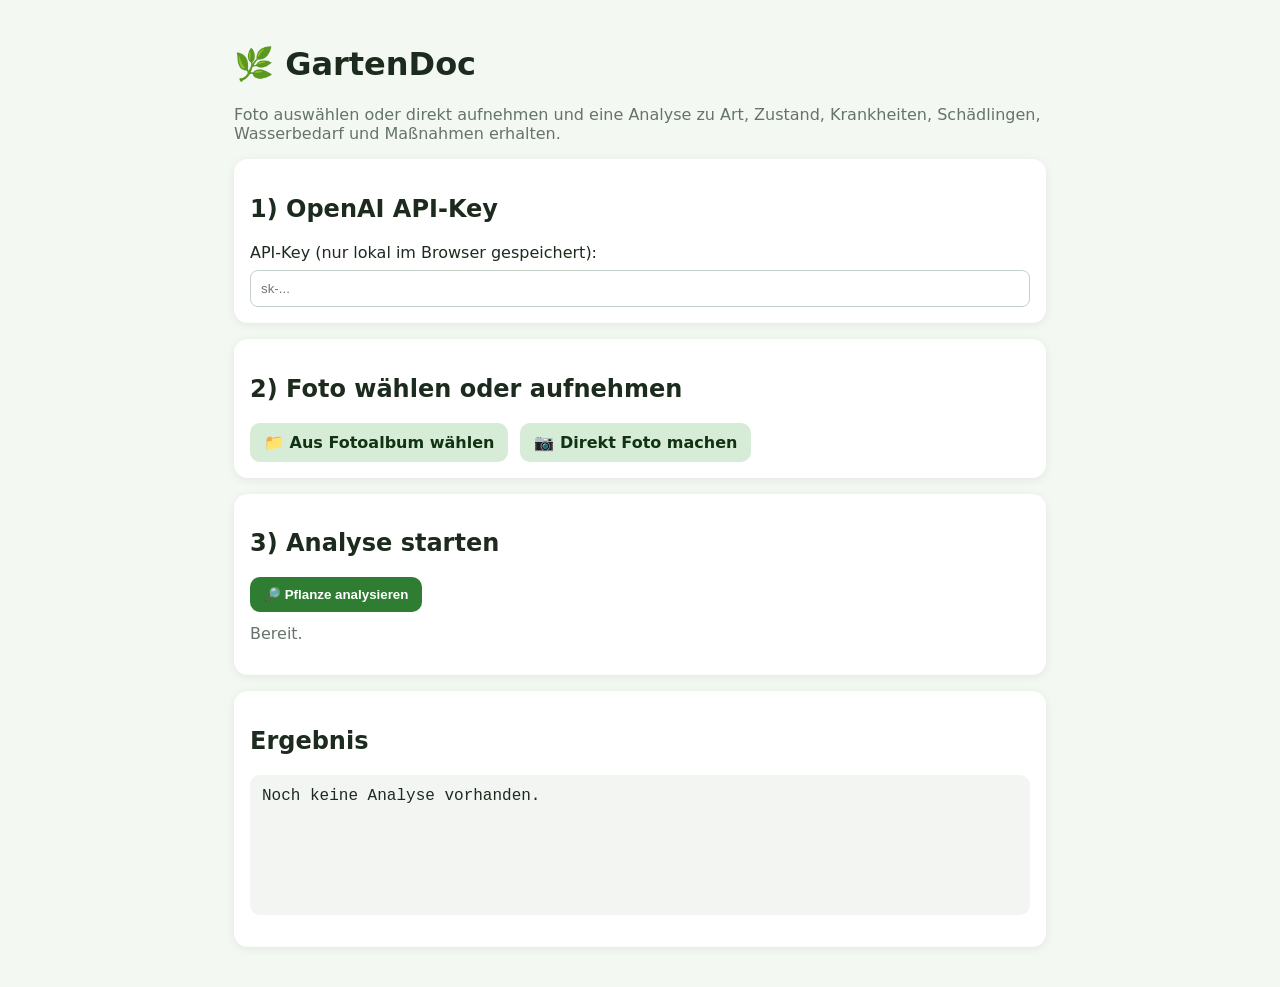
<file: index.html>
<!doctype html>
<html lang="de">
  <head>
    <meta charset="UTF-8" />
    <meta name="viewport" content="width=device-width, initial-scale=1.0" />
    <title>GartenDoc – Pflanzen erkennen & Gesundheit prüfen</title>
    <link rel="stylesheet" href="styles.css" />
  </head>
  <body>
    <main class="container">
      <h1>🌿 GartenDoc</h1>
      <p class="subtitle">
        Foto auswählen oder direkt aufnehmen und eine Analyse zu Art, Zustand,
        Krankheiten, Schädlingen, Wasserbedarf und Maßnahmen erhalten.
      </p>

      <section class="card">
        <h2>1) OpenAI API-Key</h2>
        <label for="apiKey">API-Key (nur lokal im Browser gespeichert):</label>
        <input id="apiKey" type="password" placeholder="sk-..." autocomplete="off" />
      </section>

      <section class="card">
        <h2>2) Foto wählen oder aufnehmen</h2>
        <div class="input-row">
          <label class="btn">
            📁 Aus Fotoalbum wählen
            <input id="galleryInput" type="file" accept="image/*" />
          </label>

          <label class="btn">
            📷 Direkt Foto machen
            <input id="cameraInput" type="file" accept="image/*" capture="environment" />
          </label>
        </div>

        <img id="preview" alt="Vorschau der Pflanze" class="preview hidden" />
      </section>

      <section class="card">
        <h2>3) Analyse starten</h2>
        <button id="analyzeBtn" class="btn primary">🔎 Pflanze analysieren</button>
        <p id="status" class="status">Bereit.</p>
      </section>

      <section class="card">
        <h2>Ergebnis</h2>
        <pre id="result" class="result">Noch keine Analyse vorhanden.</pre>
      </section>
    </main>

    <script type="module" src="app.js"></script>
  </body>
</html>
</file>
<file: styles.css>
:root {
  color-scheme: light dark;
  --bg: #f4f8f2;
  --card: #ffffff;
  --text: #1d2b1f;
  --accent: #2f7d32;
  --muted: #65736a;
}

* { box-sizing: border-box; }

body {
  margin: 0;
  font-family: Inter, system-ui, -apple-system, Segoe UI, Roboto, sans-serif;
  background: var(--bg);
  color: var(--text);
}

.container {
  max-width: 860px;
  margin: 0 auto;
  padding: 24px;
}

.subtitle { color: var(--muted); }

.card {
  background: var(--card);
  border-radius: 14px;
  padding: 16px;
  margin: 16px 0;
  box-shadow: 0 2px 10px rgba(0, 0, 0, 0.07);
}

.input-row {
  display: flex;
  flex-wrap: wrap;
  gap: 12px;
}

.btn {
  display: inline-flex;
  align-items: center;
  justify-content: center;
  gap: 8px;
  border: 0;
  background: #d6ecd7;
  color: #123214;
  padding: 10px 14px;
  border-radius: 10px;
  cursor: pointer;
  font-weight: 600;
}

.btn input { display: none; }

.btn.primary {
  background: var(--accent);
  color: white;
}

input[type="password"] {
  width: 100%;
  margin-top: 8px;
  padding: 10px;
  border-radius: 8px;
  border: 1px solid #c5d1c7;
}

.preview {
  width: min(420px, 100%);
  margin-top: 14px;
  border-radius: 10px;
  border: 1px solid #c5d1c7;
}

.hidden { display: none; }

.status {
  margin-top: 12px;
  color: var(--muted);
}

.result {
  white-space: pre-wrap;
  word-wrap: break-word;
  font-family: ui-monospace, SFMono-Regular, Menlo, monospace;
  background: #f2f5f2;
  border-radius: 10px;
  padding: 12px;
  min-height: 140px;
}
</file>
